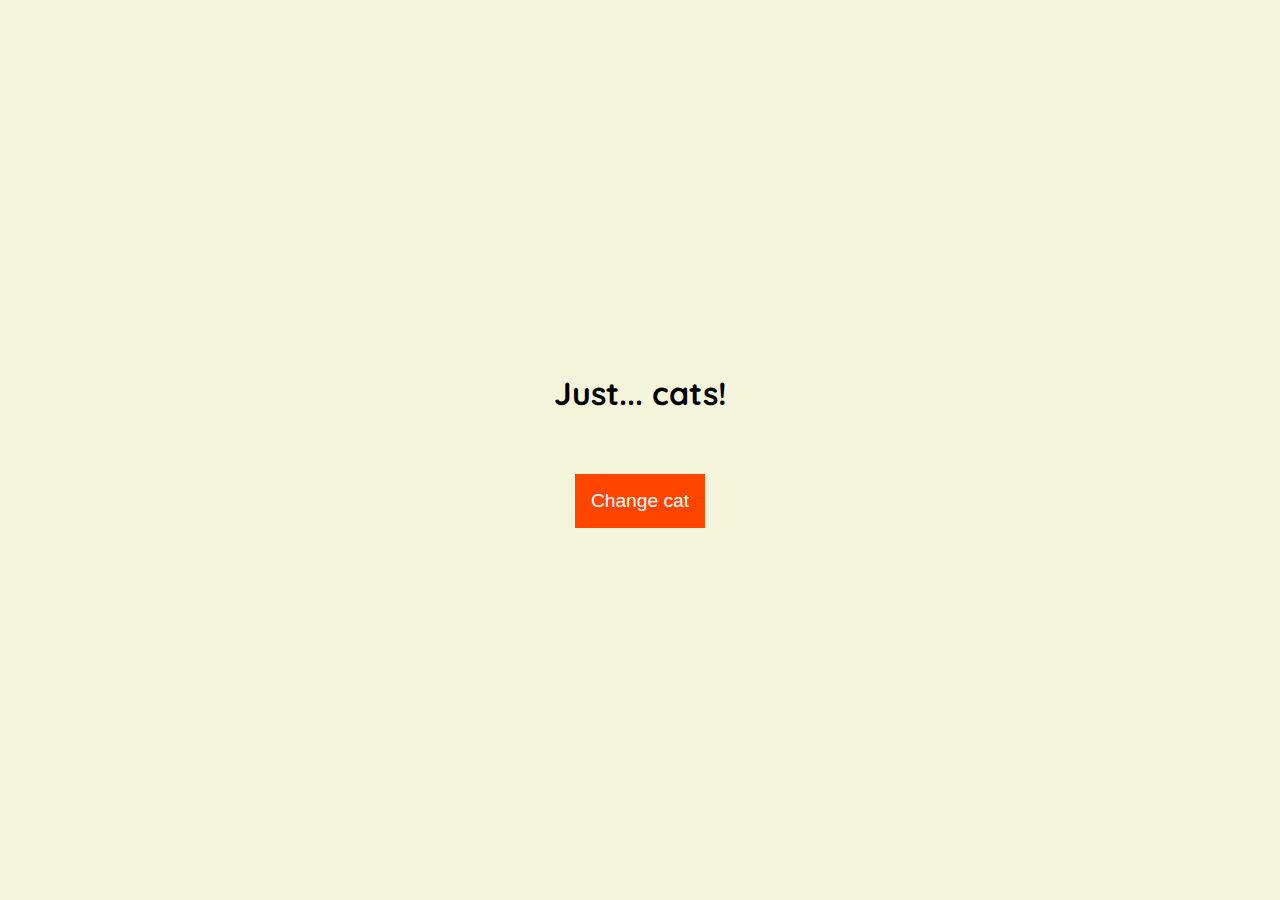
<file: challenges/javascript_assincrono/index.html>
<!DOCTYPE html>
<html lang="en">
	<head>
		<meta charset="UTF-8" />
		<meta http-equiv="X-UA-Compatible" content="IE=edge" />
		<meta name="viewport" content="width=device-width, initial-scale=1.0" />
		<link rel="stylesheet" href="style.css" />
		<title>Just... cats!</title>
	</head>
	<body>
		<main>
			<h1>Just... cats!</h1>
			<img id="cat" /><br />
			<button id="change-cat">Change cat</button>
		</main>
		<script src="script.js"></script>
	</body>
</html>
</file>
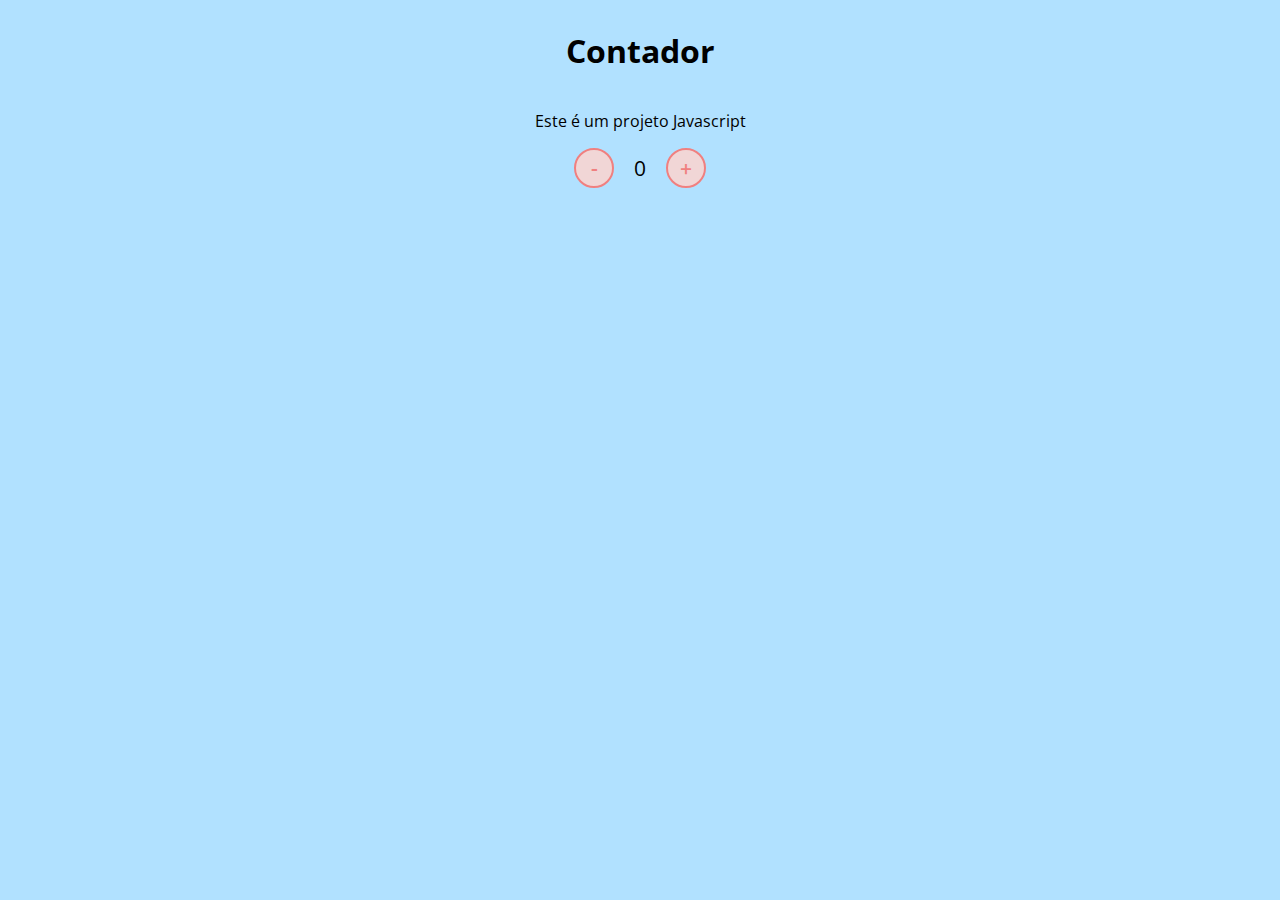
<file: challenges/introducao_ao_javascript/contador/index.html>
<!DOCTYPE html>
<html lang="en">
    <head>
        <meta charset="UTF-8" />
        <meta http-equiv="X-UA-Compatible" content="IE=edge" />
        <meta name="viewport" content="width=device-width, initial-scale=1.0" />
        <link rel="stylesheet" href="assets/css/style.css" />
        <title>Contador</title>
    </head>
    <body>
        <h1>Contador</h1>
        <p>Este é um projeto Javascript</p>
        <div id="counter">
            <button name="subtrair" id="decrementButton">-</button>
            <span id="currentNumber">0</span>
            <button name="adicionar" id="incrementButton">+</button>
        </div>
        <script src="assets/js/script.js"></script>
    </body>
</html>
</file>
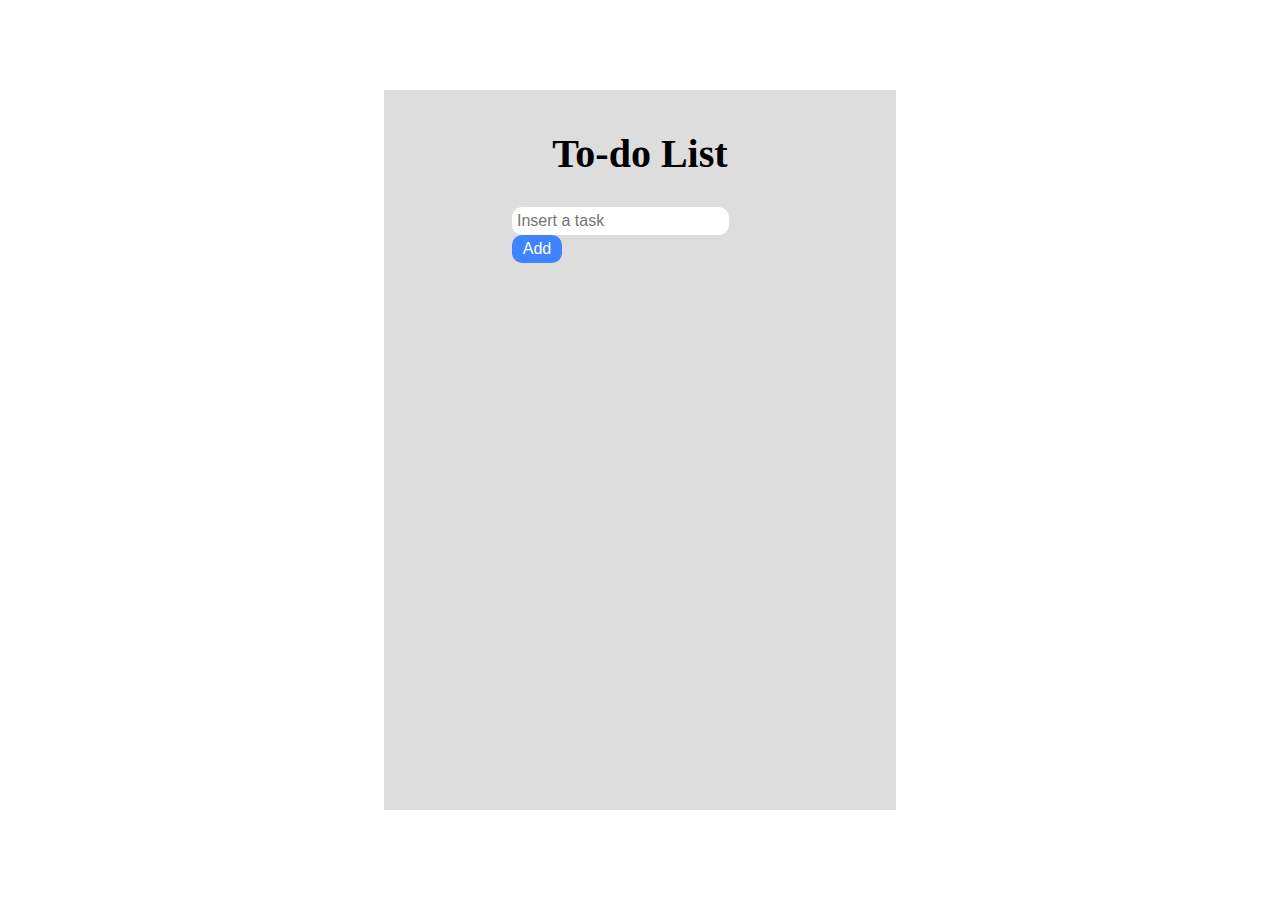
<file: challenges/introducao_ao_javascript/todo_list/index.html>
<!DOCTYPE html>
<html lang="en">
    <head>
        <meta charset="UTF-8">
        <meta http-equiv="X-UA-Compatible" content="IE=edge">
        <meta name="viewport" content="width=device-width, initial-scale=1.0">
        <link rel="stylesheet" href="assets/css/style.css">
        <title>To-do List</title>
    </head>
    <body>
        <div class="container">
            <h1>To-do List</h1>
            <div class="task_container">
                <div class="input_container">
                    <input type="text" placeholder="Insert a task" id="task"/>
                    <button type="button" name="submit" id="submit_button">Add</button>
                </div>
                <div id="list_container">      
                </div>
            </div>
        </div>
        <script src="assets/js/script.js"></script>
    </body>
</html>
</file>
<file: challenges/javascript_assincrono/style.css>
@import url('https://fonts.googleapis.com/css2?family=Quicksand:wght@400;500;600&display=swap');

body {
	display: flex;
	align-items: center;
	justify-content: center;
	font-family: 'Quicksand', sans-serif;
	height: 100vh;
	margin: 0;
	background-color: beige;
}

img {
	max-width: 600px;
	border-radius: 30px;
}

main {
	text-align: center;
}

button {
	border: 0;
	font-size: 1.2rem;
	font-weight: 500;
	padding: 16px;
	background: orangered;
	color: white;
	margin: 20px 0;
	cursor: pointer;
	transition: all 0.5s ease-in-out;
}

button:hover {
	background: orange;
}
</file>
<file: challenges/introducao_ao_javascript/contador/assets/css/style.css>
@import url('https://fonts.googleapis.com/css2?family=Open+Sans:wght@300;600&display=swap');

* {
    font-family: 'Open Sans', sans-serif;
}

body {
    display: flex;
    align-items: center;
    justify-content: center;
    flex-direction: column;
    background-color: rgb(177, 225, 255);
}

button {
    height: 40px;
    width: 40px;
    border-radius: 50%;
    border: 2px solid lightcoral;
    background-color: rgb(241, 214, 214);
    color: lightcoral;
    cursor: pointer;
    font-size: 16pt;
    font-weight: 600;
    text-align: center;
}

#counter {
    display: flex;
}

#currentNumber {
    display: flex;
    align-items: center;
    margin: 0 20px;
    font-size: 16pt;
}
</file>
<file: challenges/introducao_ao_javascript/todo_list/assets/css/style.css>
* {
    box-sizing: border-box;
    font-size: 16px;
    margin: 0;
    padding: 0; 
}

body {
    height: 100vh;
    display: flex;
    align-items: center;
    justify-content: center;    
}

.container {
    height: 80%;
    width: 40%;
    background: rgb(221, 221, 221);
    display: flex;
    align-items: center;
    justify-content: start;
    flex-direction: column;
    overflow-y: scroll;
    padding: 40px 0;
}

h1 {
    font-size: 40px;
}

.task_container {
    width: 50%;
    display: flex;
    align-items: center;
    justify-content: center;
    flex-direction: column;
    margin-top: 30px;
}

input[type=text] {
    border: none;
    border-radius: 10px;
    padding: 5px;  
}

button {
    width: 50px;
    background: rgb(63, 131, 255);
    border: none;
    border-radius: 10px;
    color: white;
    cursor: pointer;
    padding: 5px;
}

#list_container {
    width: 100%;
    display: flex;
    flex-direction: column;
    padding: 10px 0 0 50px;
}

#list_container div {
    margin: 5px 0;
}

input[type=checkbox] {
    margin-right: 5px;
}

input[type=checkbox]:checked + label {
    color: rgb(134, 1, 1);
    text-decoration: line-through;   
}
</file>
